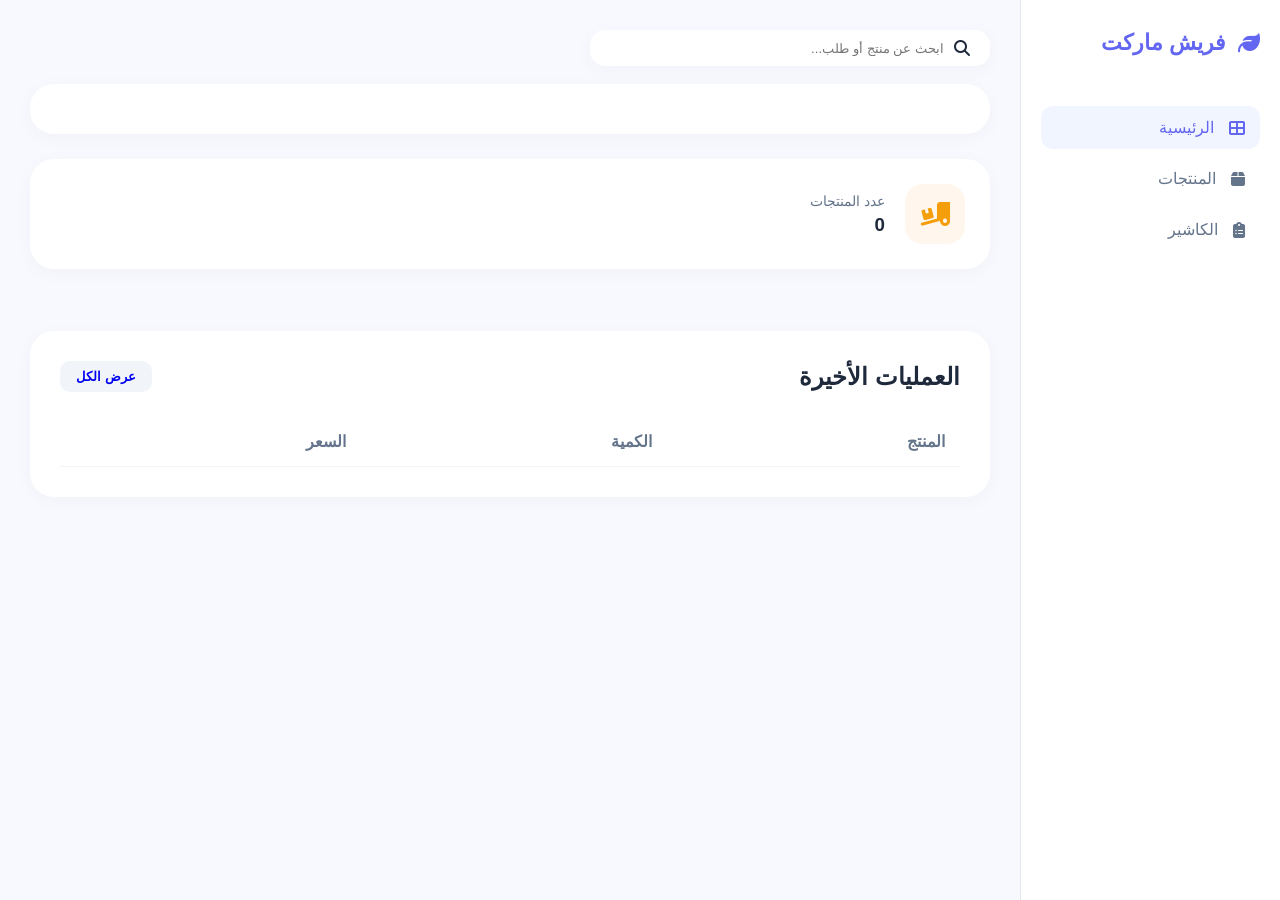
<file: index.html>
<!doctype html>
<html lang="ar" dir="rtl">

<head>
  <meta charset="UTF-8" />
  <meta name="viewport" content="width=device-width, initial-scale=1.0" />
  <title>لوحة تحكم سوبر ماركت</title>
  <link rel="stylesheet" href="style.css" />
  <link rel="icon" href="/46271.jpg">
  <link rel="stylesheet" href="https://cdnjs.cloudflare.com/ajax/libs/font-awesome/6.4.0/css/all.min.css" />
</head>

<body>
  <div class="dashboard-container" id="hide">
    <aside class="sidebar">
      <div class="logo">
        <i class="fas fa-leaf"></i>
        <span>فريش ماركت</span>
      </div>
      <nav>
        <a href="index.html" class="active"><i class="fas fa-th-large"></i> الرئيسية</a>
        <a href="pro.html"><i class="fas fa-box"></i> المنتجات</a>
        <a href="bills.html"><i class="fas fa-clipboard-list"></i> الكاشير</a>
      </nav>
    </aside>

    <main class="main-content">
      <header class="top-header">
        <div class="search-bar">
          <i class="fas fa-search"></i>
          <input type="text" id="search" placeholder="ابحث عن منتج أو طلب..." onkeyup="searchProduct()" />
        </div>
        <div class="header-actions">
          <div class="notification">
          </div>
        </div>
      </header>

      <section class="stats-container">
        <div class="stat-card">
        </div>
        <div class="stat-card">
          <div class="stat-icon orange">
            <i class="fas fa-truck-loading"></i>
          </div>
          <div class="stat-info">
            <p>عدد المنتجات</p>
            <h3 class="no_pro">0</h3>
          </div>
        </div>
      </section>

      <section class="recent-orders">
        <div class="section-header">
          <h2>العمليات الأخيرة</h2>
          <button class="btnviewall">
            <a href="pro.html"> عرض الكل </a>
          </button>
        </div>
        <div class="table-wrapper">
          <table>
            <thead>
              <tr>
                <th>المنتج</th>
                <th>الكمية</th>
                <th>السعر</th>
              </tr>
            </thead>
            <tbody id="tableBody1"></tbody>
          </table>
        </div>
    </main>
  </div>
  <script src="home.js"></script>
</body>

</html>
</file>
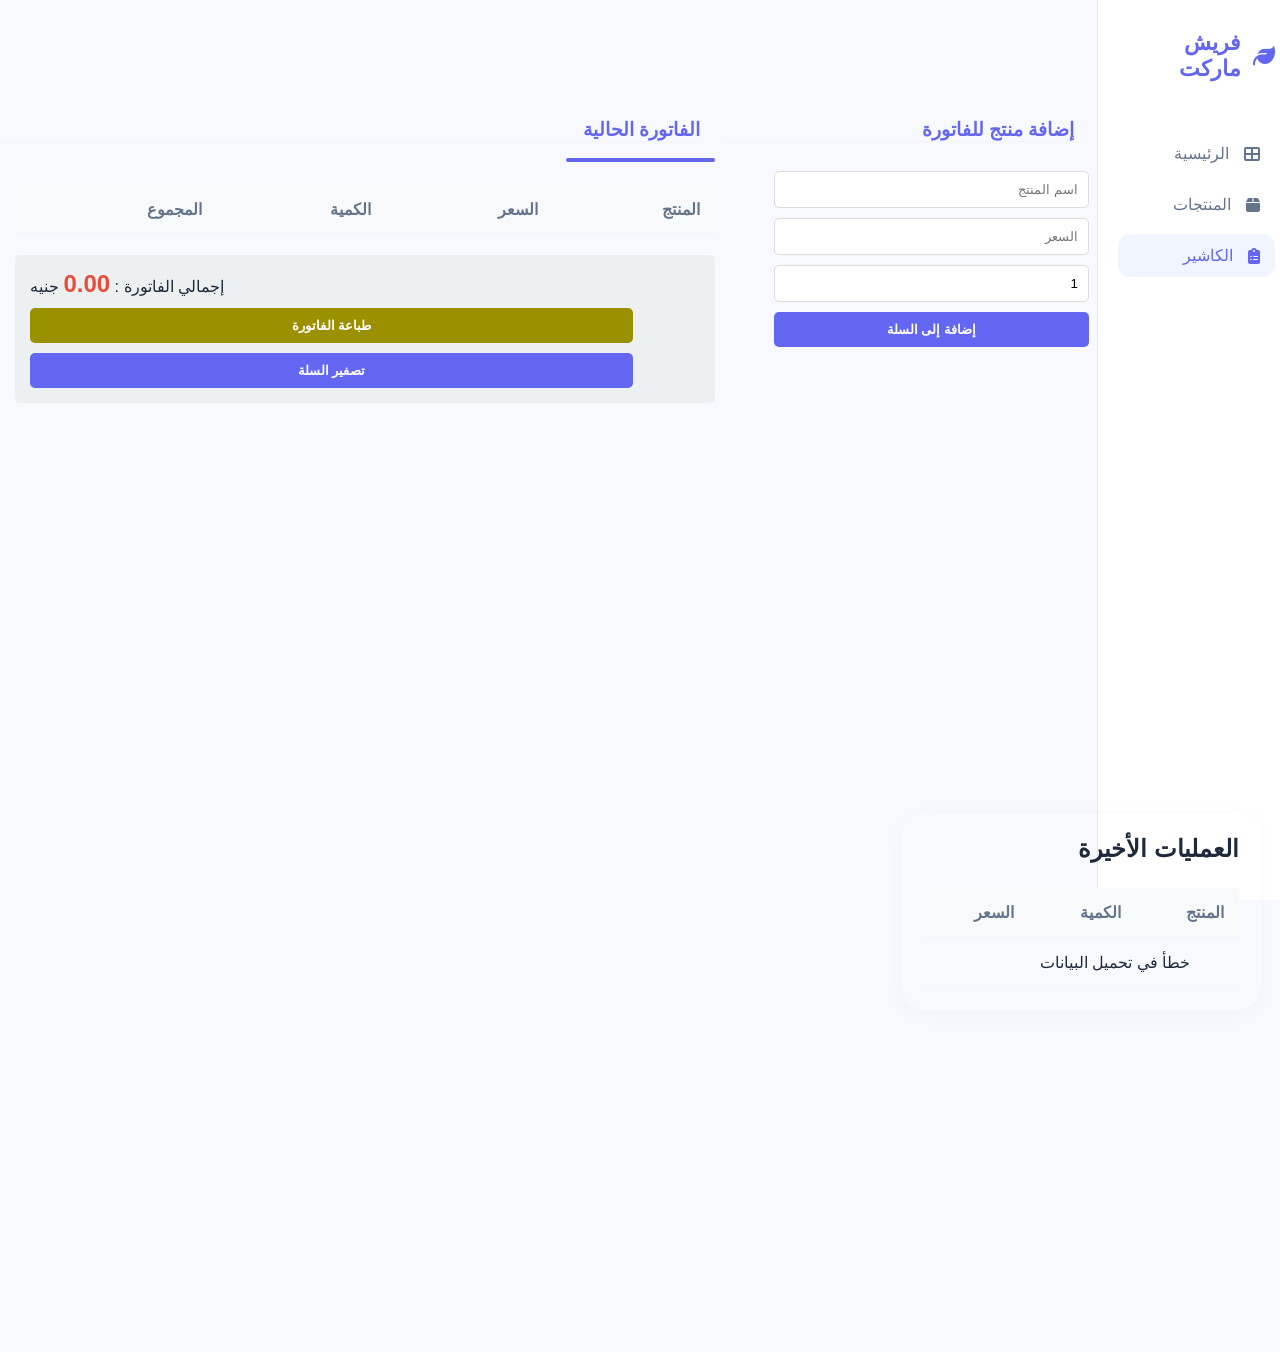
<file: bills.html>
<!DOCTYPE html>
<html lang="ar" dir="rtl">

<head>
  <meta charset="UTF-8">
  <meta name="viewport" content="width=device-width, initial-scale=1.0">
  <link rel="preconnect" href="https://fonts.googleapis.com">
  <link rel="shortcut icon" href="/46271.jpg">
  <link rel="preconnect" href="https://fonts.gstatic.com" crossorigin>
  <link
    href="https://fonts.googleapis.com/css2?family=Aref+Ruqaa:wght@400;700&family=Noto+Nastaliq+Urdu:wght@400..700&display=swap"
    rel="stylesheet">
  <link rel="stylesheet" href="sell1.css">
  <link rel="stylesheet" href="https://cdnjs.cloudflare.com/ajax/libs/font-awesome/6.4.0/css/all.min.css">
</head>

<body>
  <div class="dashboard-container">
    <aside class="sidebar">
      <div class="logo">
        <i class="fas fa-leaf"></i>
        <span>فريش ماركت</span>
      </div>
      <nav>
        <a href="index.html"><i class="fas fa-th-large"></i> الرئيسية</a>
        <a href="pro.html"><i class="fas fa-box"></i> المنتجات</a>
        <a href="bills.html" class="active"><i class="fas fa-clipboard-list"></i> الكاشير</a>


      </nav>
    </aside>
  </div>
  </aside>

  <main class="main-content">
    <div class="pos-grid">
      <div class="input-section">
        <h3>إضافة منتج للفاتورة</h3>
        <input type="text" id="prodName" placeholder="اسم المنتج">
        <input type="number" id="prodPrice" placeholder="السعر">
        <input type="number" id="prodQty" placeholder="الكمية" value="1">
        <button onclick="addToCart()">إضافة إلى السلة</button>
      </div>

      <div class="bill-section">
        <h3 class="now">الفاتورة الحالية</h3>
        <hr class="hr1">
        <table id="billTable">
          <thead>
            <tr>
              <th>المنتج</th>
              <th>السعر</th>
              <th>الكمية</th>
              <th>المجموع</th>
            </tr>
          </thead>
          <tbody id="billBody"></tbody>
        </table>

        <div class="total-area">
          <p>إجمالي الفاتورة : <span id="grandTotal">0</span> جنيه</p>
          <button class="print-btn" onclick="window.print()">طباعة الفاتورة</button>
          <button class="clear-btn" onclick="clearCart()">تصفير السلة</button>
        </div>
      </div>
    </div>
    <section class="recent-orders">
      <div class="section-header">
        <h2>العمليات الأخيرة</h2>
      </div>
      <div class="table-wrapper">
        <table>
          <thead>
            <tr>
              <th>المنتج</th>
              <th>الكمية</th>
              <th>السعر</th>
            </tr>
          </thead>
          <tbody id="tableBody1">
          </tbody>

        </table>
      </div>
    </section>
    </div>
  </main>
  <script src="script.js"></script>
  <script src="home.js"></script>
</body>

</html>
</file>
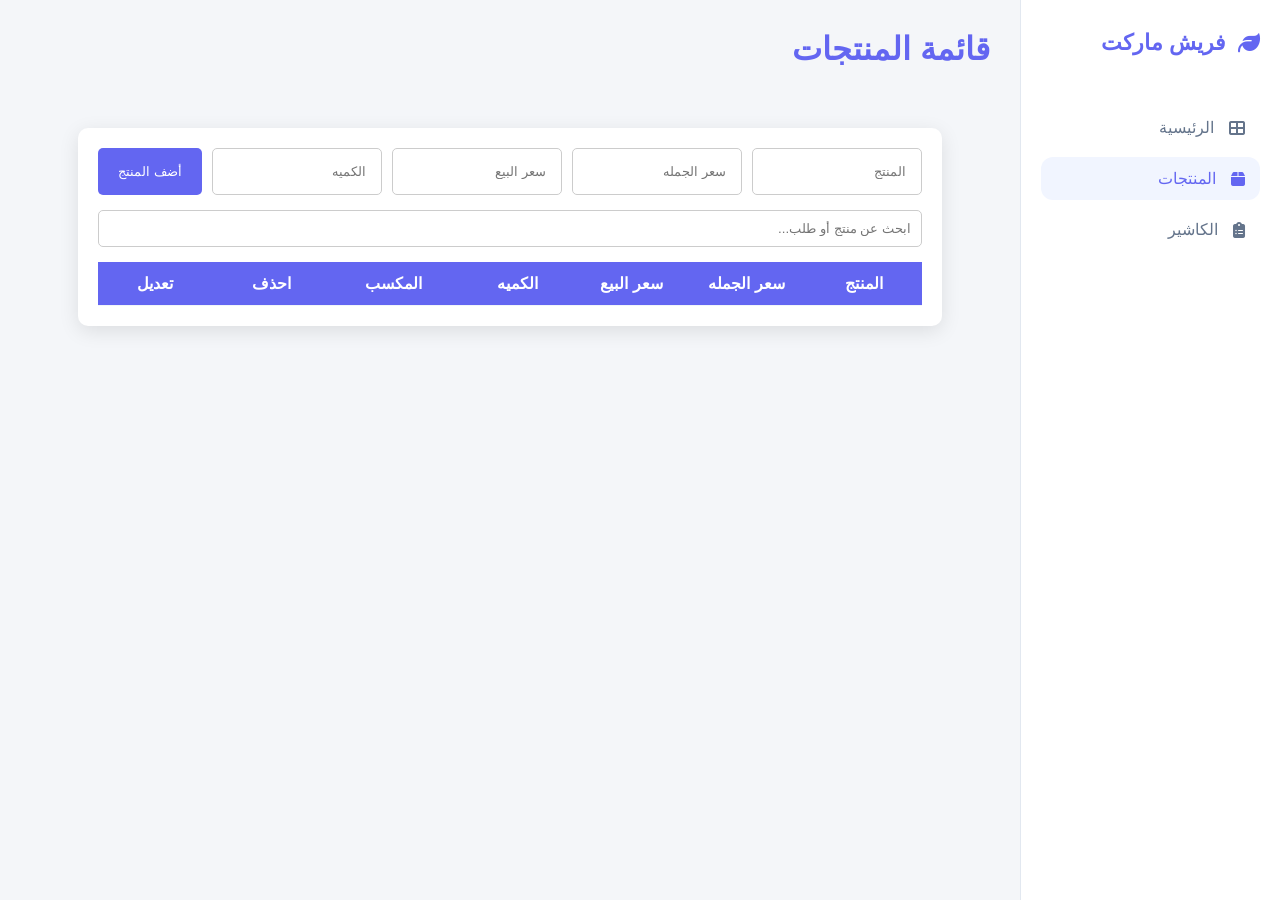
<file: pro.html>
<!DOCTYPE html>
<html lang="ar" dir="rtl">

<head>
   <meta charset="UTF-8">
   <meta name="viewport" content="width=device-width, initial-scale=1.0">
   <title>إدارة المنتجات - فريش ماركت</title>
   <link rel="stylesheet" href="style.css">
   <link rel="shortcut icon" href="/46271.jpg">
   <link rel="stylesheet" href="pro.css">
   <link rel="stylesheet" href="https://cdnjs.cloudflare.com/ajax/libs/font-awesome/6.4.0/css/all.min.css">
</head>

<body>
   <div class="dashboard-container">
      <aside class="sidebar">
         <div class="logo"><i class="fas fa-leaf"></i> <span>فريش ماركت</span></div>
         <nav>
            <a href="index.html"><i class="fas fa-th-large"></i> الرئيسية</a>
            <a href="pro.html" class="active"><i class="fas fa-box"></i> المنتجات</a>
            <a href="bills.html"><i class="fas fa-clipboard-list"></i> الكاشير</a>
         </nav>
      </aside>

      <main class="main-content">
         <header class="top-header">
            <div class="page-title">
               <h1>قائمة المنتجات</h1>
            </div>
         </header>

         <div class="container">
            <div class="form">
               <input type="text" id="name" placeholder="المنتج">
               <input type="number" id="price" placeholder="سعر الجمله">
               <input type="number" id="old_price" placeholder="سعر البيع">
               <input type="text" id="count" placeholder="الكميه">
               <button onclick="addProduct()" id="submitBtn">أضف المنتج</button>
            </div>

            <input type="text" id="search" placeholder="ابحث عن منتج أو طلب..." onkeyup="searchProduct()">
            <div class="table-wrapper">
               <table>
                  <thead>
                     <tr class="tr1">
                        <th>المنتج</th>
                        <th>سعر الجمله</th>
                        <th>سعر البيع</th>
                        <th>الكميه</th>
                        <th>المكسب</th>
                        <th>احذف</th>
                        <th>تعديل</th>
                     </tr>
                  </thead>
                  <tbody id="tableBody">
                  </tbody>
               </table>

            </div>
         </div>
         </section>
      </main>
   </div>
   <script src="product.js"></script>
</body>


</html>
</file>
<file: style.css>
:root {
  --bg-color: #f8f9fe;
  --sidebar-color: #ffffff;
  --primary-color: #6366f1;
  --text-main: #1e293b;
  --text-muted: #64748b;
  --white: #ffffff;
  --shadow: 0 4px 20px rgba(0, 0, 0, 0.03);
}

* {
  margin: 0;
  padding: 0;
  box-sizing: border-box;
  font-family: "Segoe UI", Tahoma, Geneva, Verdana, sans-serif;
}

body {
  background-color: var(--bg-color);
  color: var(--text-main);
}

.dashboard-container {
  display: flex;
  height: 100vh;
}

/* Sidebar */
.sidebar {
  width: 260px;
  background: var(--sidebar-color);
  border-left: 1px solid #e2e8f0;
  display: flex;
  flex-direction: column;
  padding: 30px 20px;
}

.logo {
  display: flex;
  align-items: center;
  gap: 12px;
  font-size: 22px;
  font-weight: bold;
  color: var(--primary-color);
  margin-bottom: 50px;
}

.sidebar nav {
  flex: 1;
}

.sidebar nav a {
  display: flex;
  align-items: center;
  gap: 15px;
  padding: 12px 15px;
  text-decoration: none;
  color: var(--text-muted);
  border-radius: 12px;
  margin-bottom: 8px;
  transition: 0.3s;
}

.sidebar nav a:hover,
.sidebar nav a.active {
  background: #f1f5ff;
  color: var(--primary-color);
}

/* Main Content */
.main-content {
  flex: 1;
  padding: 30px;
  overflow-y: auto;
}

.top-header {
  display: flex;
  justify-content: space-between;
  align-items: center;
  margin-bottom: 40px;
}

.search-bar {
  background: var(--white);
  padding: 10px 20px;
  border-radius: 15px;
  display: flex;
  align-items: center;
  gap: 10px;
  width: 400px;
  box-shadow: var(--shadow);
}

.search-bar input {
  border: none;
  outline: none;
  width: 100%;
}

.header-actions {
  display: flex;
  align-items: center;
  gap: 25px;
}

.profile {
  display: flex;
  align-items: center;
  gap: 12px;
}

.profile img {
  width: 40px;
  border-radius: 50%;
}

/* Stats Cards */
.stats-container {
  display: grid;
  grid-template-columns: repeat(1, 1fr);
  gap: 25px;
  margin-bottom: 40px;
  position: relative;
  top: -22px;
}

.stat-card {
  background: var(--white);
  padding: 25px;
  border-radius: 24px;
  display: flex;
  align-items: center;
  gap: 20px;
  box-shadow: var(--shadow);
}

.stat-icon {
  width: 60px;
  height: 60px;
  border-radius: 18px;
  display: flex;
  align-items: center;
  justify-content: center;
  font-size: 24px;
}

.purple {
  background: #eef2ff;
  color: #6366f1;
}

.green {
  background: #f0fdf4;
  color: #22c55e;
}

.orange {
  background: #fff7ed;
  color: #f59e0b;
}

.stat-info p {
  color: var(--text-muted);
  font-size: 14px;
  margin-bottom: 5px;
}

/* Table */
.recent-orders {
  background: var(--white);
  padding: 30px;
  border-radius: 24px;
  box-shadow: var(--shadow);
}

.section-header {
  display: flex;
  justify-content: space-between;
  align-items: center;
  margin-bottom: 25px;
}

.btnviewall {
  background: #f1f5f9;
  color: #6366f1;
  border: none;
  padding: 8px 16px;
  border-radius: 10px;
  cursor: pointer;
  font-weight: 600;
}

table {
  width: 100%;
  border-collapse: collapse;
}

th {
  text-align: right;
  padding: 15px;
  color: var(--text-muted);
  border-bottom: 1px solid #f1f5f9;
}

td {
  padding: 15px;
  border-bottom: 1px solid #f1f5f9;
}

a {
  text-decoration: none;
}

.table1 {
  position: relative;
  top: 34px;
  right: 222px;
  width: 351%;
}



/* التجاوب مع الشاشات الصغيرة (الموبايل) */
@media (max-width: 768px) {
  .dashboard-container {
    flex-direction: column;
    /* تحويل القائمة الجانبية لتكون فوق المحتوى */
  }

  .sidebar {
    width: 100%;
    height: auto;
    position: relative;
    padding: 10px 0;
  }

  .sidebar nav {
    display: flex;
    justify-content: space-around;
    /* توزيع الأزرار بالعرض */
  }

  .sidebar nav a {
    padding: 10px;
    font-size: 14px;
  }

  .sidebar .logo {
    text-align: center;
    margin-bottom: 10px;
  }

  .main-content {
    margin-right: 0;
    /* إلغاء الهوامش الجانبية */
    padding: 10px;
  }

  .stats-container {
    grid-template-columns: 1fr;
    /* عرض كارت واحد في الصف */
  }

  .top-header {
    flex-direction: column;
    gap: 10px;
  }

  .search-bar {
    width: 100%;
  }
}
</file>
<file: sell1.css>
:root {
  --bg-color: #f8f9fe;
  --sidebar-color: #ffffff;
  --primary-color: #6366f1;
  --text-main: #1e293b;
  --text-muted: #64748b;
  --white: #ffffff;
  --shadow: 0 4px 20px rgba(0, 0, 0, 0.03);
}

* {
  margin: 0;
  padding: 0;
  box-sizing: border-box;
  font-family: "Segoe UI", Tahoma, Geneva, Verdana, sans-serif;
}

body {
  background-color: var(--bg-color);
  color: var(--text-main);
}

.container {
  width: 90%;
  /* عرض مرن يناسب الشاشات */
  max-width: 1200px;
  /* أقصى عرض لضمان عدم تمددها بشكل مبالغ فيه */
  margin: 20px auto;
  /* أهم تعديل: يوسط الصفحة تلقائياً من اليمين واليسار */
  background: #fff;
  padding: 20px;
  border-radius: 10px;
  box-shadow: 0 5px 20px rgba(0, 0, 0, 0.1);
  position: relative;
  /* تم حذف left: 105px لأنه هو سبب المشكلة */
}

.hr1 {
  width: 149px;
  height: 4px;
  background: #6366f1;
  border-radius: 14px;
  border: none;
  position: relative;
  bottom: 13px;
}

.now {
  position: relative;
  top: -29px;
  right: 15px;
}

h1 {
  text-align: center;
  color: #2c3e50;
}

.pos-grid {
  display: grid;
  grid-template-columns: 1fr 2fr;
  gap: 24px;
  margin-top: 0;
  position: relative;
  bottom: 752px;
  margin-right: 206px;
}

table {
  width: 100%;
  border-collapse: collapse;
}

th {
  text-align: right;
  padding: 15px;
  color: var(--text-muted);
  border-bottom: 1px solid #f1f5f9;
}

h3 {
  color: var(--primary-color);
  border-bottom: 1px solid #f1f5f9;
  position: relative;
  top: -29px;
  left: -15px;
}



td {
  padding: 15px;
  border-bottom: 1px solid #f1f5f9;
}

input {
  display: block;
  width: 90%;
  padding: 10px;
  margin-bottom: 10px;
  border: 1px solid #ddd;
  border-radius: 5px;
  outline: none;
}

button {
  width: 90%;
  padding: 10px;
  background: var(--primary-color);
  color: white;
  border: none;
  border-radius: 5px;
  cursor: pointer;
  font-weight: bold;
}

table {
  width: 100%;
  border-collapse: collapse;
  margin-top: 10px;
}

th,
td {
  border-bottom: 1px solid #eee;
  padding: 12px;
  text-align: center;
}

th {
  background-color: #f8f9fa;
}

.total-area {
  margin-top: 20px;
  text-align: left;
  padding: 15px;
  background: #ecf0f1;
  border-radius: 5px;
}

#grandTotal {
  font-size: 1.5em;
  color: #e74c3c;
  font-weight: bold;
}

.clear-btn {
  background: #6366f1;
  margin-top: 10px;
}

.print-btn {
  background: #9b9000;
  margin-top: 10px;
}

/* Sidebar */
.sidebar {
  width: 198px;
  background: var(--sidebar-color);
  border-left: 1px solid #e2e8f0;
  display: flex;
  flex-direction: column;
  padding: 30px 20px;
}

.logo {
  display: flex;
  align-items: center;
  gap: 12px;
  font-size: 22px;
  font-weight: bold;
  color: var(--primary-color);
  margin-bottom: 50px;
}

.sidebar nav {
  flex: 1;
}

.sidebar nav a {
  display: flex;
  align-items: center;
  gap: 15px;
  padding: 12px 15px;
  text-decoration: none;
  color: var(--text-muted);
  border-radius: 12px;
  margin-bottom: 8px;
  transition: 0.3s;
}

.sidebar nav a:hover,
.sidebar nav a.active {
  background: #f1f5ff;
  color: var(--primary-color);
}

.dashboard-container {
  display: flex;
  height: 100vh;
}

/* Table */
.recent-orders {
  padding: 22px;
  border-radius: 24px;
  box-shadow: var(--shadow);
  position: relative;
  bottom: 342px;
  right: 34px;
  width: 360px;
}

.section-header {
  display: flex;
  justify-content: space-between;
  align-items: center;
  margin-bottom: 25px;
}

table {
  width: 100%;
  border-collapse: collapse;
}

th {
  text-align: right;
  padding: 15px;
  color: var(--text-muted);
  border-bottom: 1px solid #f1f5f9;
}

td {
  padding: 15px;
  border-bottom: 1px solid #f1f5f9;
}

tbody tr {
  position: relative;
  left: 34px;
}



/* التجاوب مع الشاشات الصغيرة (الموبايل) */
@media (max-width: 768px) {
  .dashboard-container {
    flex-direction: column;
    /* تحويل القائمة الجانبية لتكون فوق المحتوى */
  }

  .sidebar {
    width: 100%;
    height: auto;
    position: relative;
    padding: 10px 0;
  }

  .sidebar nav {
    display: flex;
    justify-content: space-around;
    /* توزيع الأزرار بالعرض */
  }

  .sidebar nav a {
    padding: 10px;
    font-size: 14px;
  }

  .sidebar .logo {
    text-align: center;
    margin-bottom: 10px;
  }

  .main-content {
    margin-right: 0;
    /* إلغاء الهوامش الجانبية */
    padding: 10px;
  }

  .top-header {
    flex-direction: column;
    gap: 10px;
  }

  .input-section {
    position: relative;
    bottom: -96px;
    right: -195px;
    width: 447px;
  }

  .bill-section {
    position: relative;
    bottom: -391px;
    right: -618px;
    width: 332px;
  }

  .now {
    position: relative;
    top: -29px;
    right: -24px;
  }

  .hr1 {
    width: 119px;
    height: 4px;
    background: #6366f1;
    border-radius: 14px;
    border: none;
    position: relative;
    bottom: 13px;
    right: -28px;
  }

  .table {
    width: 132%;
    border-collapse: collapse;
  }

  tbody tr {
    position: relative;
    left: 1px;
  }

  .recent-orders {
    background: var(--white);
    padding: 22px;
    border-radius: 24px;
    box-shadow: var(--shadow);
    position: relative;
    bottom: 390px;
    right: 62px;
    width: 124px;
  }

}
</file>
<file: pro.css>
* {
  margin: 0;
  box-sizing: border-box;
}

body {
  background: #f4f6f9;
}


.container {
  width: 90%;
  /* عرض مرن يناسب الشاشات */
  max-width: 1200px;
  /* أقصى عرض لضمان عدم تمددها بشكل مبالغ فيه */
  margin: 20px auto;
  /* أهم تعديل: يوسط الصفحة تلقائياً من اليمين واليسار */
  background: #fff;
  padding: 20px;
  border-radius: 10px;
  box-shadow: 0 5px 20px rgba(0, 0, 0, 0.1);
  position: relative;
  /* تم حذف left: 105px لأنه هو سبب المشكلة */
}

h1 {
  text-align: center;
  margin-bottom: 20px;
  color: #6366f1;
  font-family: "Segoe UI", Tahoma, Geneva, Verdana, sans-serif;
}


.form {
  display: flex;
  flex-wrap: wrap;
  /* يسمح للعناصر بالنزول لسطر جديد إذا ضاقت الشاشة */
  gap: 10px;
  margin-bottom: 15px;
}

.form input {
  flex: 1;
  /* يجعل المدخلات تتوزع بالتساوي */
  min-width: 150px;
  /* يمنع صغر حجم الحقل بشكل يفسد الشكل */
  padding: 15px;
  border: 1px solid #ccc;
  border-radius: 5px;
}

.table-wrapper {
  width: 100%;
  overflow-x: auto;
  /* يظهر شريط تمرير إذا كان الجدول أعرض من الشاشة */
}

table {
  width: 100%;
  border-collapse: collapse;
  min-width: 700px;
  /* يضمن بقاء الجدول بشكل منتظم دون تداخل الكلام */
}


.form button {
  padding: 10px 20px;
  background: #6366f1;
  color: white;
  border: none;
  border-radius: 5px;
  cursor: pointer;
}

.form button:hover {
  background: #6366f1;
}

#search {
  width: 100%;
  padding: 10px;
  margin-bottom: 15px;
  border-radius: 5px;
  border: 1px solid #ccc;
}

table {
  width: 100%;
  border-collapse: collapse;
}

th,
td {
  padding: 12px;
  text-align: center;
}

th {
  background: #6366f1;
  color: white;
  width: 217px;
}

tr:nth-child(even) {
  background: #ececec;
}

button.delete {
  background: #910202;
  color: white;
  border: none;
  padding: 9px 11px;
  border-radius: 5px;
  cursor: pointer;
  position: relative;
  left: 5px;
}

input {
  outline: grey;
}

a {
  cursor: pointer;
}

button {
  cursor: pointer;
}

/* selling */

#pro_td {
  position: relative;
  left: -10px;
  top: 17px;
  font-family: "Aref Ruqaa", ser;
  font-size: 26px;
  background-color: #6366f1;
  color: #ffffff;
  padding: 10px;
  border-radius: 10px;
  cursor: pointer;
  width: 99px;
}

td input {
  width: 61px;
  margin-right: 54px;
  border: none;
  background-color: transparent;
  font-size: 16px;
}
</file>
